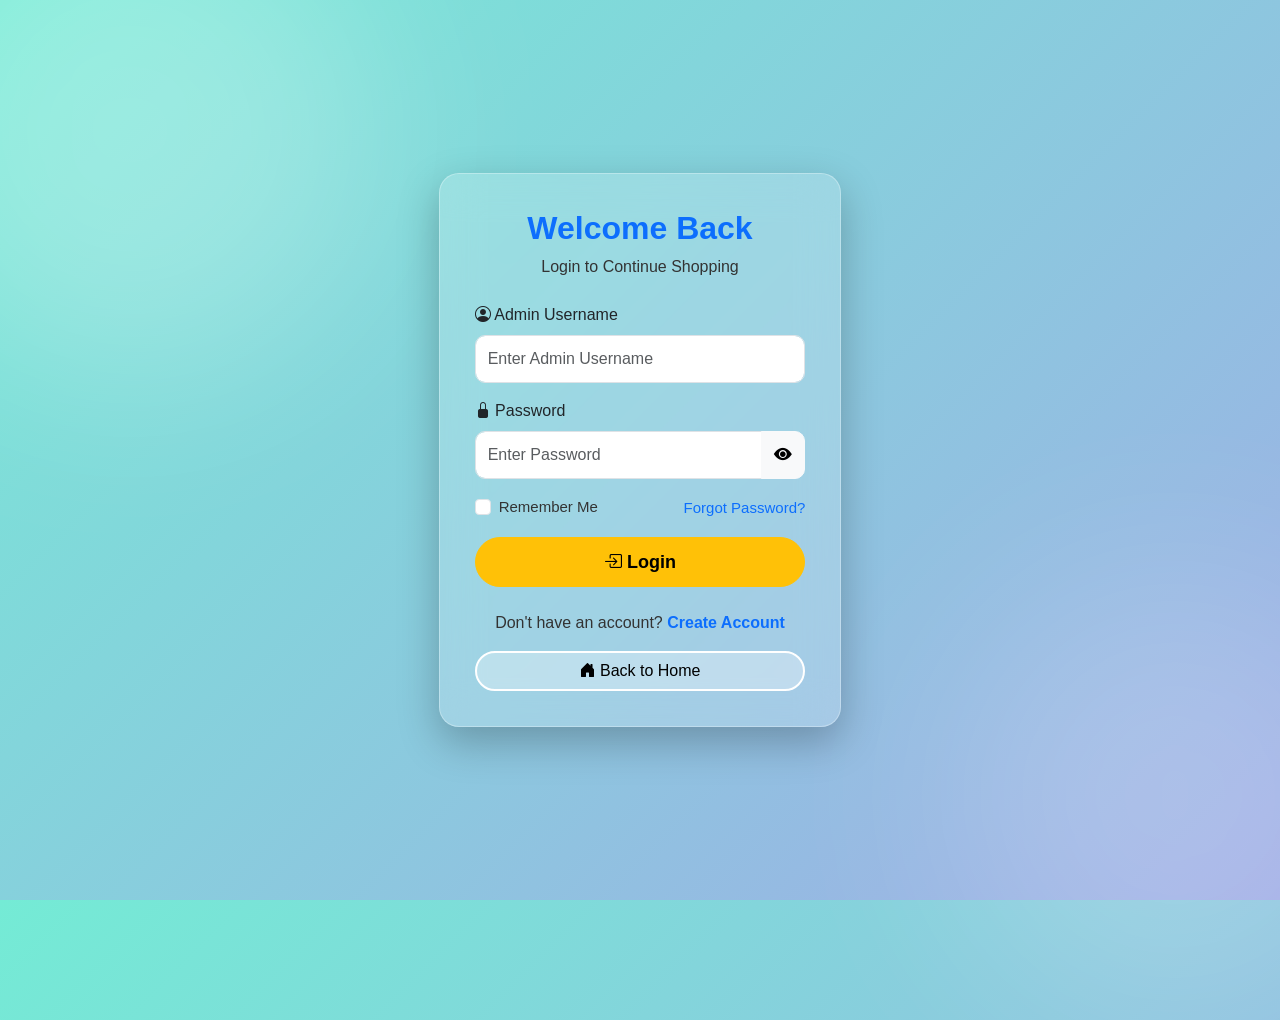
<file: login.html>
<!DOCTYPE html>
<html lang="en">

<head>

    <meta charset="UTF-8">

    <meta name="viewport" content="width=device-width, initial-scale=1.0">

    <title>Soni Bhai Luga Dokan | Login</title>

    <!-- Bootstrap CSS -->

    <link href="https://cdn.jsdelivr.net/npm/bootstrap@5.3.3/dist/css/bootstrap.min.css" rel="stylesheet">

    <!-- Bootstrap Icons -->

    <link rel="stylesheet"
        href="https://cdn.jsdelivr.net/npm/bootstrap-icons@1.11.3/font/bootstrap-icons.min.css">

    <!-- Login CSS -->

    <link rel="stylesheet" href="login.css">

</head>

<body>

<div class="container-fluid">

<div class="row justify-content-center align-items-center vh-100">

<div class="col-lg-4 col-md-6 col-sm-10">

<div class="login-card">

<div class="text-center mb-4">

<h2>Welcome Back</h2>

<p>Login to Continue Shopping</p>

</div>

<form id="loginForm">

<div class="mb-3">

<label class="form-label">

<i class="bi bi-person-circle"></i>

Admin Username

</label>

<input
type="text"
id="username"
class="form-control"
placeholder="Enter Admin Username"
required>

</div>

<div class="mb-3">

<label class="form-label">

<i class="bi bi-lock-fill"></i>

Password

</label>

<div class="input-group">

<input
type="password"
id="password"
class="form-control"
placeholder="Enter Password"
required>

<button
class="btn btn-light"
type="button"
id="togglePassword">

<i class="bi bi-eye-fill"></i>

</button>

</div>

</div>

<div class="d-flex justify-content-between align-items-center mb-3">

    <div class="form-check">

        <input class="form-check-input"
               type="checkbox"
               id="remember">

        <label class="form-check-label" for="remember">

            Remember Me

        </label>

    </div>

    <a href="#" class="forgot-password">

        Forgot Password?

    </a>

</div>

<button
type="submit"
class="btn btn-warning w-100 login-btn">

<i class="bi bi-box-arrow-in-right"></i>

Login

</button>

<div class="text-center mt-4">

<p>

Don't have an account?

<a href="#" class="create-account">

Create Account

</a>

</p>

</div>

<div class="text-center mt-3">

<a href="index.html"
class="btn btn-outline-light w-100">

<i class="bi bi-house-door-fill"></i>

Back to Home

</a>

</div>

</form>

</div>

</div>

</div>

</div>

<!-- Bootstrap JS -->

<script src="https://cdn.jsdelivr.net/npm/bootstrap@5.3.3/dist/js/bootstrap.bundle.min.js"></script>

<!-- Login JS -->

<script src="login.js"></script>

</body>

</html>
</file>
<file: login.css>
/* ===========================
   RESET
=========================== */

*{
    margin:0;
    padding:0;
    box-sizing:border-box;
    font-family:'Poppins',sans-serif;
}

body{

    min-height:100vh;

    display:flex;

    justify-content:center;

    align-items:center;

    overflow:hidden;

    background:linear-gradient(135deg,#74ebd5,#9face6);

    position:relative;

}

/* ===========================
   Crystal Water Effect
=========================== */

body::before{

    content:"";

    position:absolute;

    width:500px;

    height:500px;

    background:rgba(255,255,255,.25);

    border-radius:50%;

    top:-120px;

    left:-120px;

    filter:blur(90px);

}

body::after{

    content:"";

    position:absolute;

    width:450px;

    height:450px;

    background:rgba(255,255,255,.18);

    border-radius:50%;

    bottom:-120px;

    right:-120px;

    filter:blur(100px);

}

/* ===========================
   Login Card
=========================== */

.login-card{

    position:relative;

    z-index:10;

    background:rgba(255,255,255,.18);

    backdrop-filter:blur(20px);

    border:1px solid rgba(255,255,255,.3);

    border-radius:20px;

    padding:35px;

    box-shadow:0 15px 40px rgba(0,0,0,.25);

}

.login-card h2{

    color:#0d6efd;

    font-weight:700;

}

.login-card p{

    color:#333;

}

.form-control{

    height:48px;

    border-radius:10px;

}

.form-control:focus{

    box-shadow:none;

    border-color:#0d6efd;

}

/* ===========================
   Input Group
=========================== */

.input-group .btn{

    border-radius:0 10px 10px 0;

}

.input-group .btn i{

    font-size:18px;

}

/* ===========================
   Remember Me & Forgot Password
=========================== */

.form-check-label{

    color:#333;

    font-size:15px;

}

.forgot-password{

    color:#0d6efd;

    text-decoration:none;

    font-size:15px;

    transition:.3s;

}

.forgot-password:hover{

    color:#084298;

    text-decoration:underline;

}

/* ===========================
   Login Button
=========================== */

.login-btn{

    height:50px;

    border-radius:30px;

    font-size:18px;

    font-weight:600;

    transition:.3s;

}

.login-btn:hover{

    transform:scale(1.03);

    box-shadow:0 10px 20px rgba(0,0,0,.2);

}

/* ===========================
   Create Account
=========================== */

.create-account{

    color:#0d6efd;

    text-decoration:none;

    font-weight:600;

}

.create-account:hover{

    text-decoration:underline;

}

/* ===========================
   Back to Home Button
=========================== */

.btn-outline-light{

    border-radius:30px;

    color:#000;

    border:2px solid #fff;

    background:rgba(255,255,255,.3);

}

.btn-outline-light:hover{

    background:#fff;

    color:#000;

}

/* ===========================
   Responsive
=========================== */

@media(max-width:992px){

.login-card{

    padding:30px;

}

}

@media(max-width:768px){

.login-card{

    padding:25px;

}

.login-card h2{

    font-size:28px;

}

}

@media(max-width:576px){

.login-card{

    margin:20px;

    padding:20px;

}

.login-btn{

    font-size:16px;

}

}
</file>
